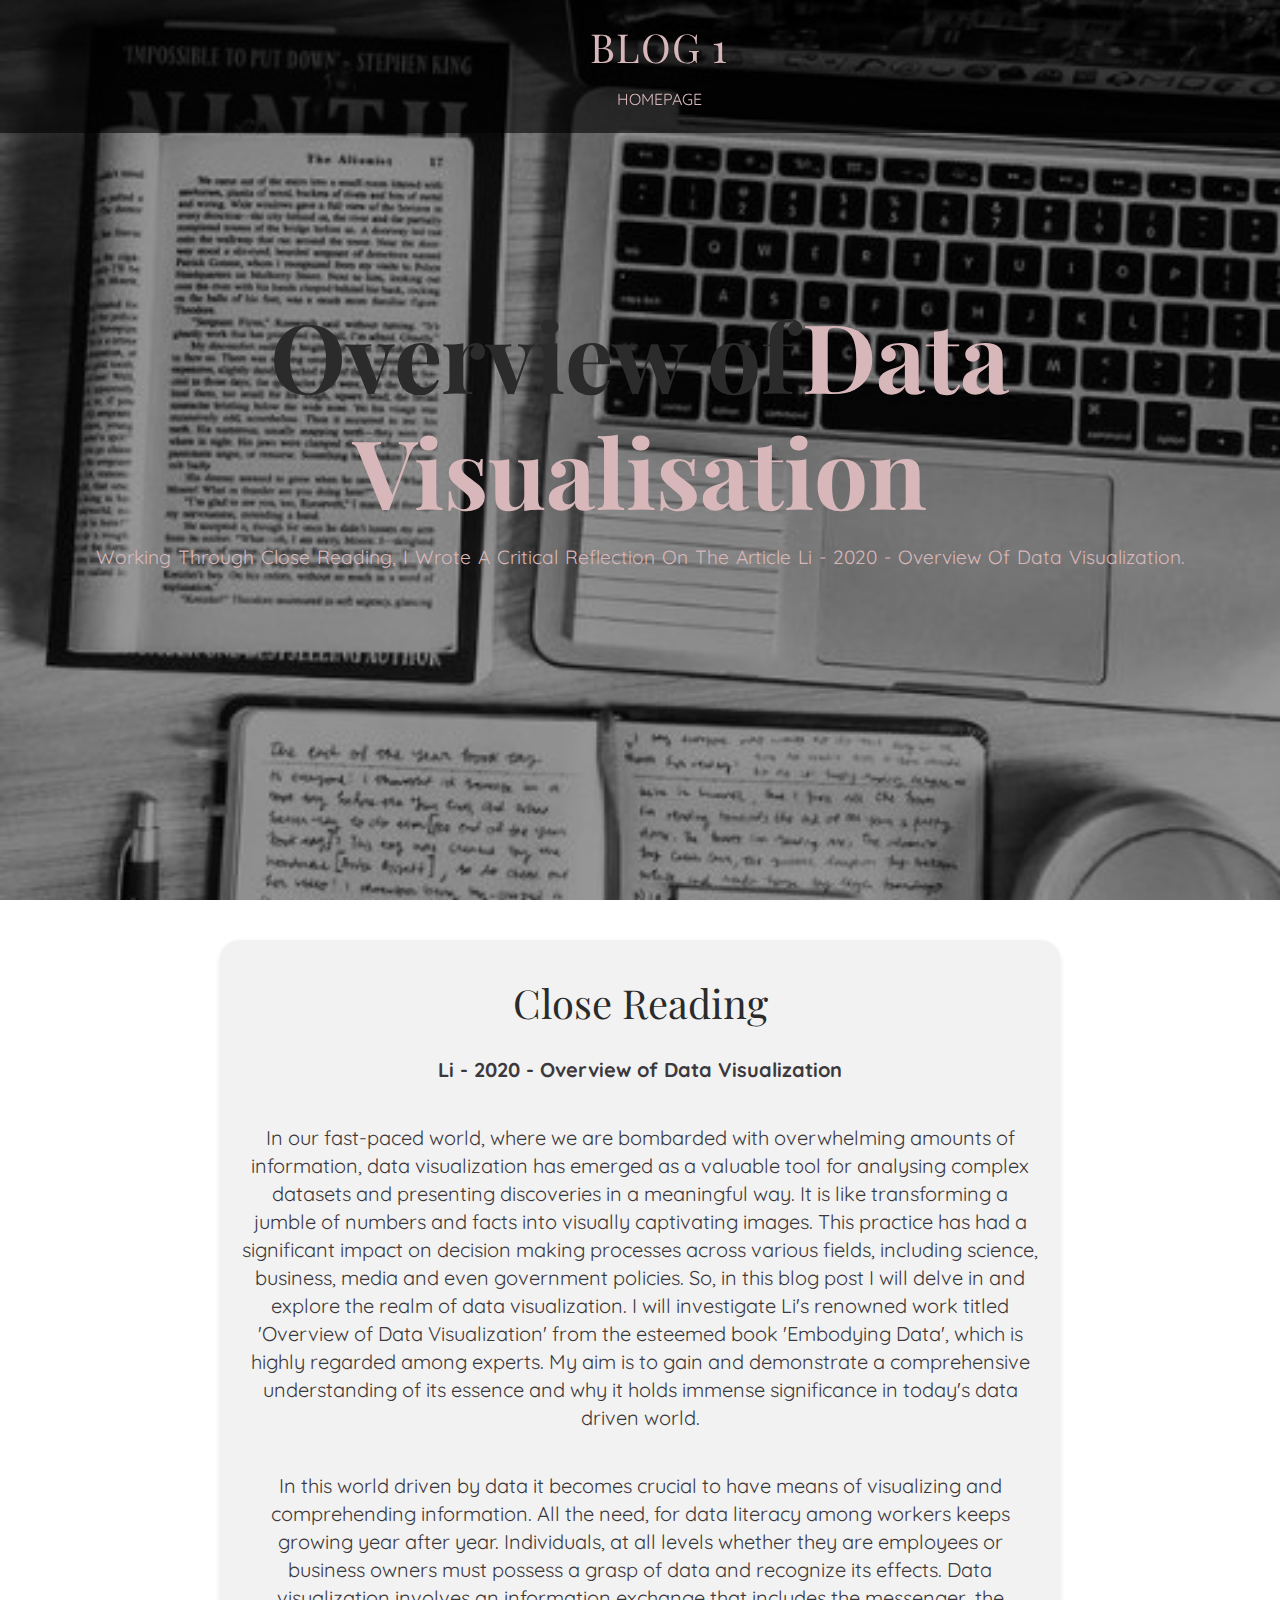
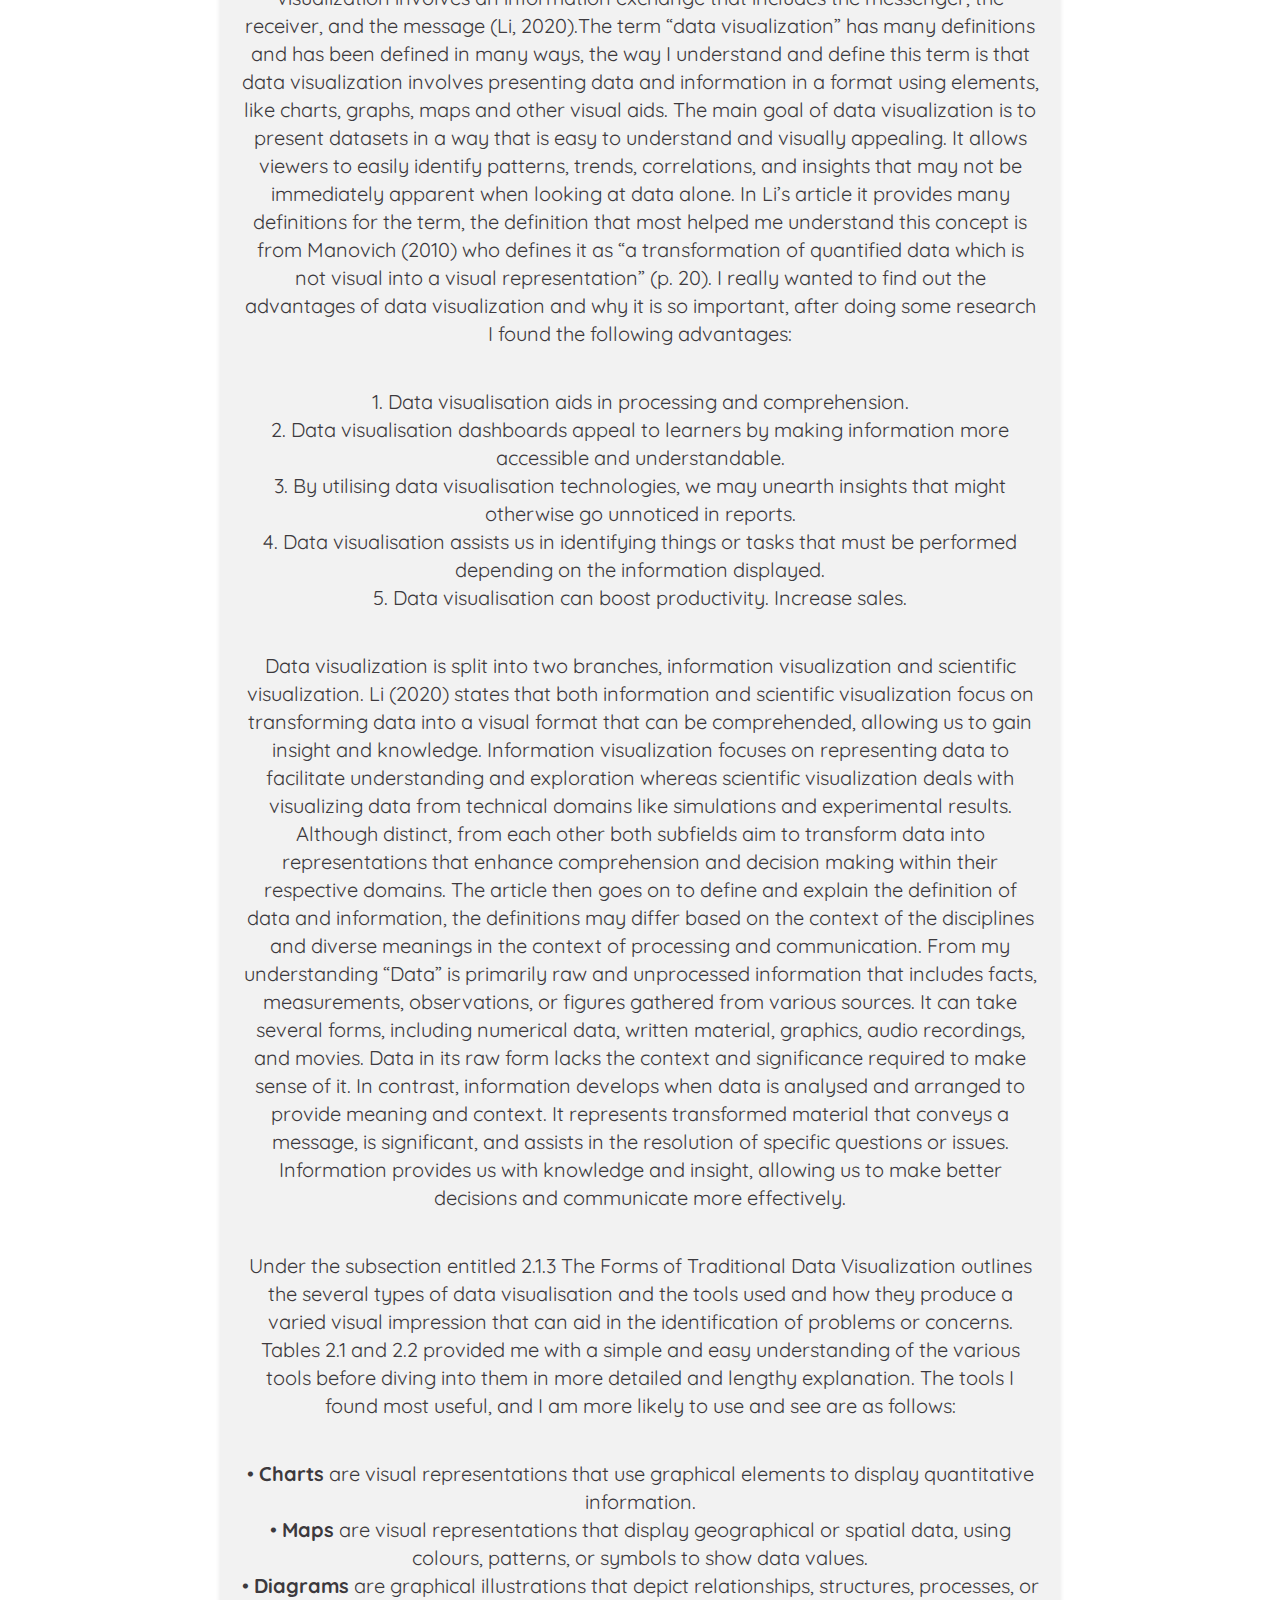
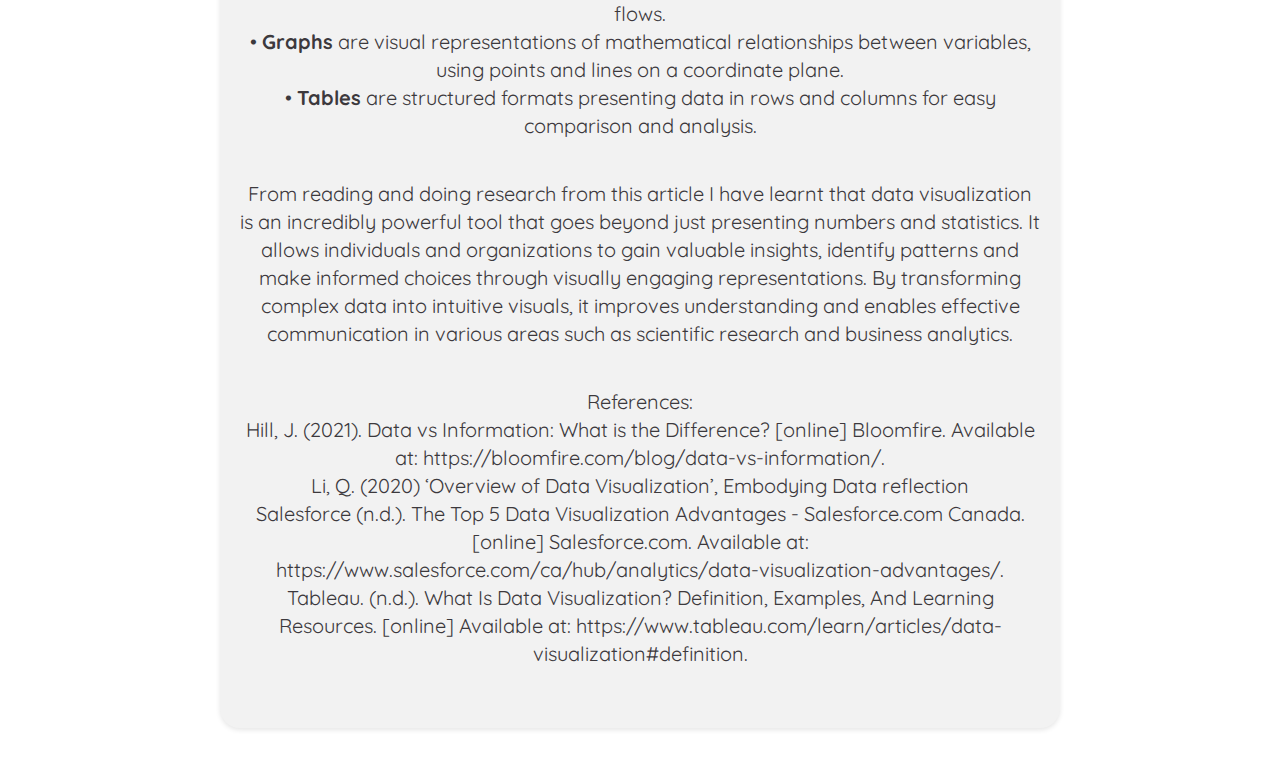
<file: blog1.html>
<DOCTYPE html>
    <html lang="en">
      <head>
        <meta charset="UTF-8" />
        <meta http-equiv="X-UA-Compatible" content="IE=edge" />
        <meta name="viewport" content="width=device-width, initial-scale=1.0" />
        <link rel="stylesheet" href="https://cdnjs.cloudflare.com/ajax/libs/font-awesome/5.15.1/css/all.min.css" integrity="sha512-+4zCK9k+qNFUR5X+cKL9EIR+ZOhtIloNl9GIKS57V1MyNsYpYcUrUeQc9vNfzsWfV28IaLL3i96P9sdNyeRssA==" crossorigin="anonymous" />
        <link rel="stylesheet" href="blog1.css" />
        <title>BLOG</title>
      </head>
      <body>
    
        <!-- header -->
        <header>
          <nav class = "navbar">
            <div class = "container">
              <a href = "index.html" class = "navbar-brand">BLOG 1</a>
              <div class = "navbar-nav">
                <ul>
                  <li><a href="index.html">Homepage</a></li>
                  
              </ul>
              </div>
            </div>
          </nav>
          <div class = "banner">
            <div class = "container">
              <h1 class = "banner-title">
                <span>Overview of</span>Data Visualisation
              </h1>
              <p><b>Working through close reading, I wrote a critical reflection on the article Li - 2020 - Overview of Data Visualization.</b></p>
            </div>
          </div>
        </header>
        <!-- end of header -->
    
        <!--IxD Process-->
    <div class="title">
          <div class="container1">
            <h2>Close Reading</h2>
              <p><b>Li - 2020 - Overview of Data Visualization</b><br>
                <p>In our fast-paced world, where we are bombarded with overwhelming amounts of information, 
                    data visualization has emerged as a valuable tool for analysing complex datasets and
                     presenting discoveries in a meaningful way. It is like transforming a jumble of numbers
                      and facts into visually captivating images. This practice has had a significant impact 
                      on decision making processes across various fields, including science, business, media 
                      and even government policies. So, in this blog post I will delve in and explore the 
                      realm of data visualization. I will investigate Li's renowned work titled 'Overview 
                      of Data Visualization' from the esteemed book 'Embodying Data', which is highly 
                      regarded among experts. My aim is to gain and demonstrate a comprehensive 
                      understanding of its essence and why it holds immense significance in today's data driven world.</p>
    
                <p>In this world driven by data it becomes crucial to have means of visualizing and comprehending 
                    information. All the need, for data literacy among workers keeps growing year after year. 
                    Individuals, at all levels whether they are employees or business owners must possess a 
                    grasp of data and recognize its effects. Data visualization involves an information 
                    exchange that includes the messenger, the receiver, and the message (Li, 2020).The 
                    term “data visualization” has many definitions and has been defined in many ways, 
                    the way I understand and define this term is that data visualization involves 
                    presenting data and information in a format using elements, like charts, 
                    graphs, maps and other visual aids. The main goal of data visualization 
                    is to present datasets in a way that is easy to understand and visually 
                    appealing. It allows viewers to easily identify patterns, trends, correlations, 
                    and insights that may not be immediately apparent when looking at data alone. 
                    In Li’s article it provides many definitions for the term, the definition
                     that most helped me understand this concept is from Manovich (2010) who defines
                      it as “a transformation of quantified data which is not visual into a visual 
                      representation” (p. 20). I really wanted to find out the advantages of data 
                      visualization and why it is so important, after doing some research I 
                      found the following advantages:</p>
                
                <p>1.	Data visualisation aids in processing and comprehension.<br>
                    2.	Data visualisation dashboards appeal to learners by making information more accessible and understandable.<br>
                    3.	By utilising data visualisation technologies, we may unearth insights that might otherwise go unnoticed in reports.<br>
                    4.	Data visualisation assists us in identifying things or tasks that must be performed depending on the information displayed.<br>
                    5.	Data visualisation can boost productivity. Increase sales.<br>
                    </p>
                    
                <p>Data visualization is split into two branches, information visualization and scientific visualization. Li (2020) states 
                    that both information and scientific visualization focus on transforming data into a visual format that can be comprehended, 
                    allowing us to gain insight and knowledge. Information visualization focuses on representing data to facilitate understanding 
                    and exploration whereas scientific visualization deals with visualizing data from technical domains like simulations and 
                    experimental results. Although distinct, from each other both subfields aim to transform data into representations that 
                    enhance comprehension and decision making within their respective domains. The article then goes on to define and explain 
                    the definition of data and information, the definitions may differ based on the context of the disciplines and diverse meanings 
                    in the context of processing and communication. From my understanding “Data” is primarily raw and unprocessed information that 
                    includes facts, measurements, observations, or figures gathered from various sources. It can take several forms, including 
                    numerical data, written material, graphics, audio recordings, and movies. Data in its raw form lacks the context and 
                    significance required to make sense of it. In contrast, information develops when data is analysed and arranged to 
                    provide meaning and context. It represents transformed material that conveys a message, is significant, and assists 
                    in the resolution of specific questions or issues. Information provides us with knowledge and insight, allowing 
                    us to make better decisions and communicate more effectively.
                </p>
    
                  <p>Under the subsection entitled 2.1.3 The Forms of Traditional Data Visualization outlines the several types of data 
                    visualisation and the tools used and how they produce a varied visual impression that can aid in the identification 
                    of problems or concerns. Tables 2.1 and 2.2 provided me with a simple and easy understanding of the various tools 
                    before diving into them in more detailed and lengthy explanation. The tools I found most useful, and I am more 
                    likely to use and see are as follows: 
                  </p>
    
                  <p>•	<b>Charts</b> are visual representations that use graphical elements to display quantitative information.<br>
                    •	 <b>Maps</b> are visual representations that display geographical or spatial data, using colours, patterns, or symbols to show data values.<br>
                    •	 <b>Diagrams</b> are graphical illustrations that depict relationships, structures, processes, or flows.<br>
                    •	 <b>Graphs</b> are visual representations of mathematical relationships between variables, using points and lines on a coordinate plane.<br>
                    •	 <b>Tables</b> are structured formats presenting data in rows and columns for easy comparison and analysis.<br>
                    </p>
    
                <p>From reading and doing research from this article I have learnt that data visualization is an incredibly powerful tool that 
                    goes beyond just presenting numbers and statistics. It allows individuals and organizations to gain valuable insights, 
                    identify patterns and make informed choices through visually engaging representations. By transforming complex data 
                    into intuitive visuals, it improves understanding and enables effective communication in various areas such as 
                    scientific research and business analytics. </p>
    
                <p>References:<br>
                    Hill, J. (2021). Data vs Information: What is the Difference? [online] Bloomfire. Available at: https://bloomfire.com/blog/data-vs-information/.<br>
                    Li, Q. (2020) ‘Overview of Data Visualization’, Embodying Data reflection<br>
                    Salesforce (n.d.). The Top 5 Data Visualization Advantages - Salesforce.com Canada. [online] Salesforce.com. Available at: https://www.salesforce.com/ca/hub/analytics/data-visualization-advantages/.<br>
                    Tableau. (n.d.). What Is Data Visualization? Definition, Examples, And Learning Resources. [online] Available at: https://www.tableau.com/learn/articles/data-visualization#definition.<br>
              </p>
                
                </p>
          </div>
        <!--End of design-->
      </body>
    </html>
</file>
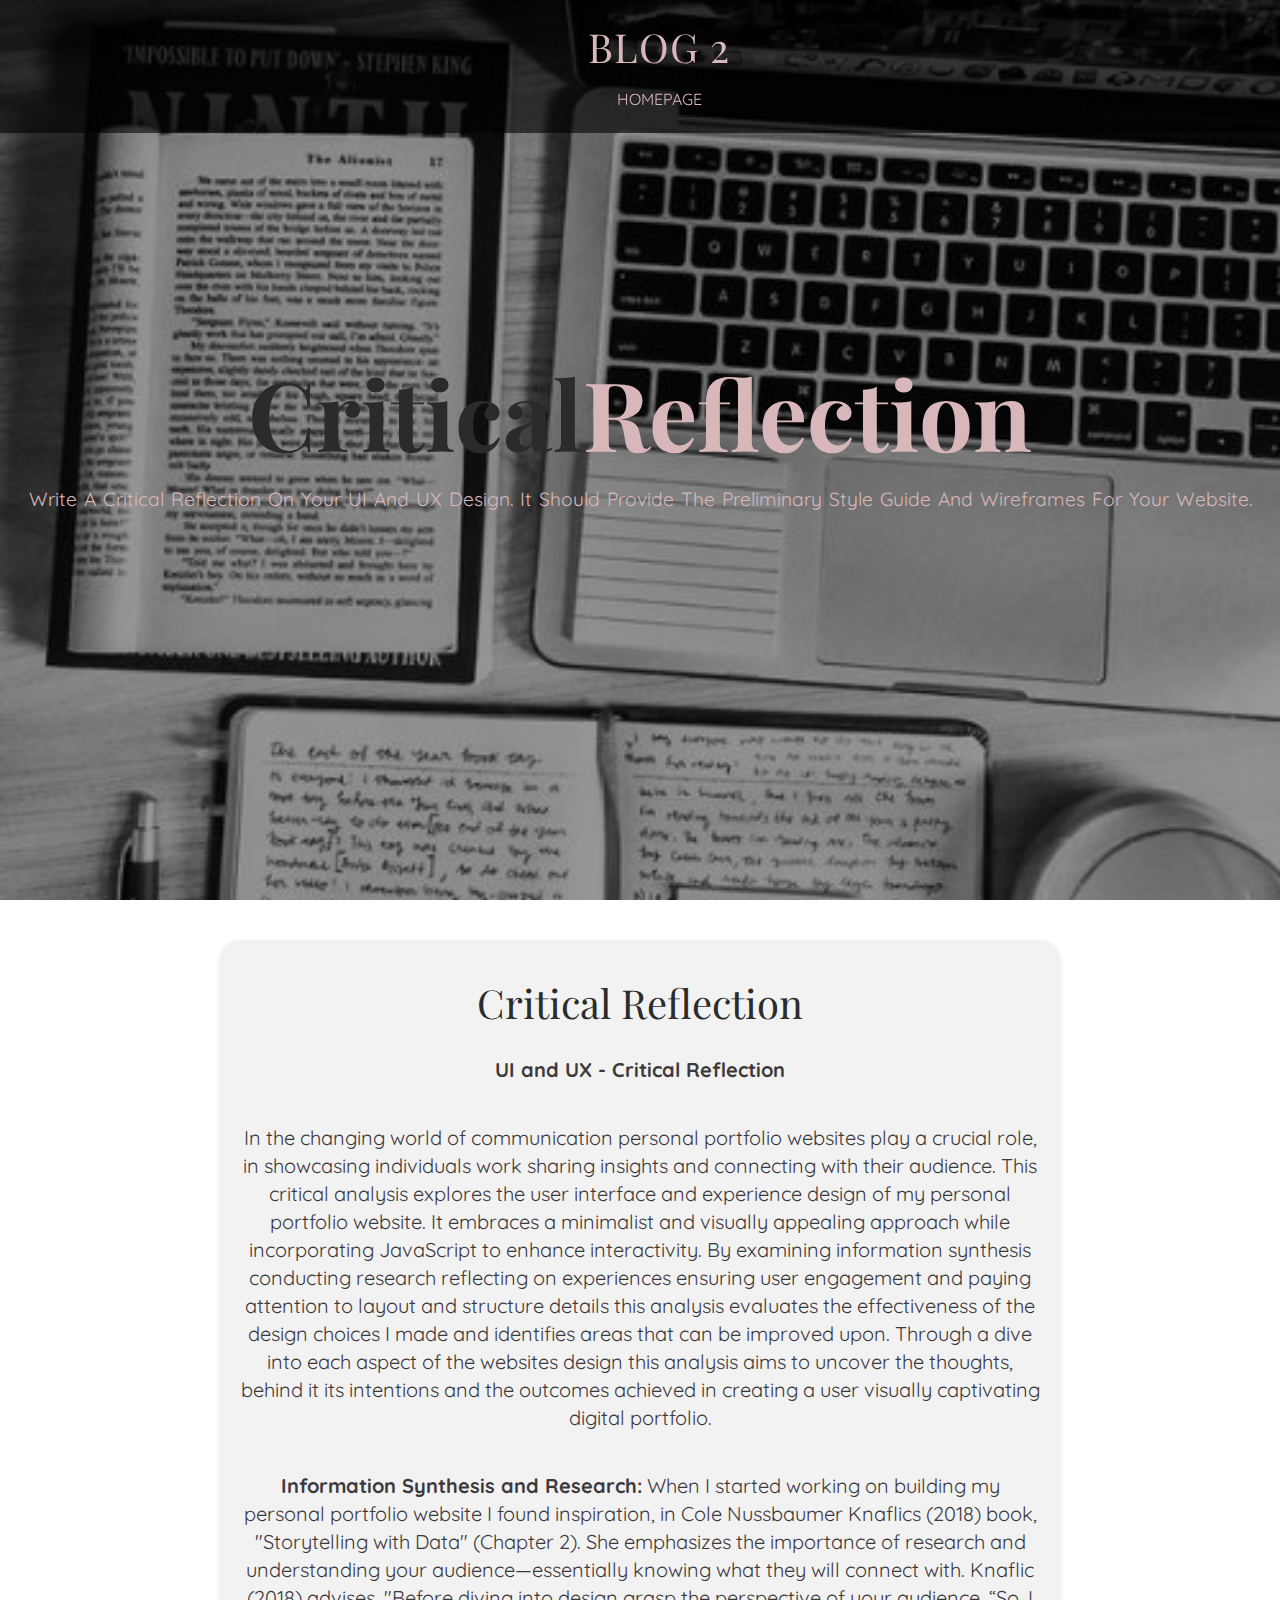
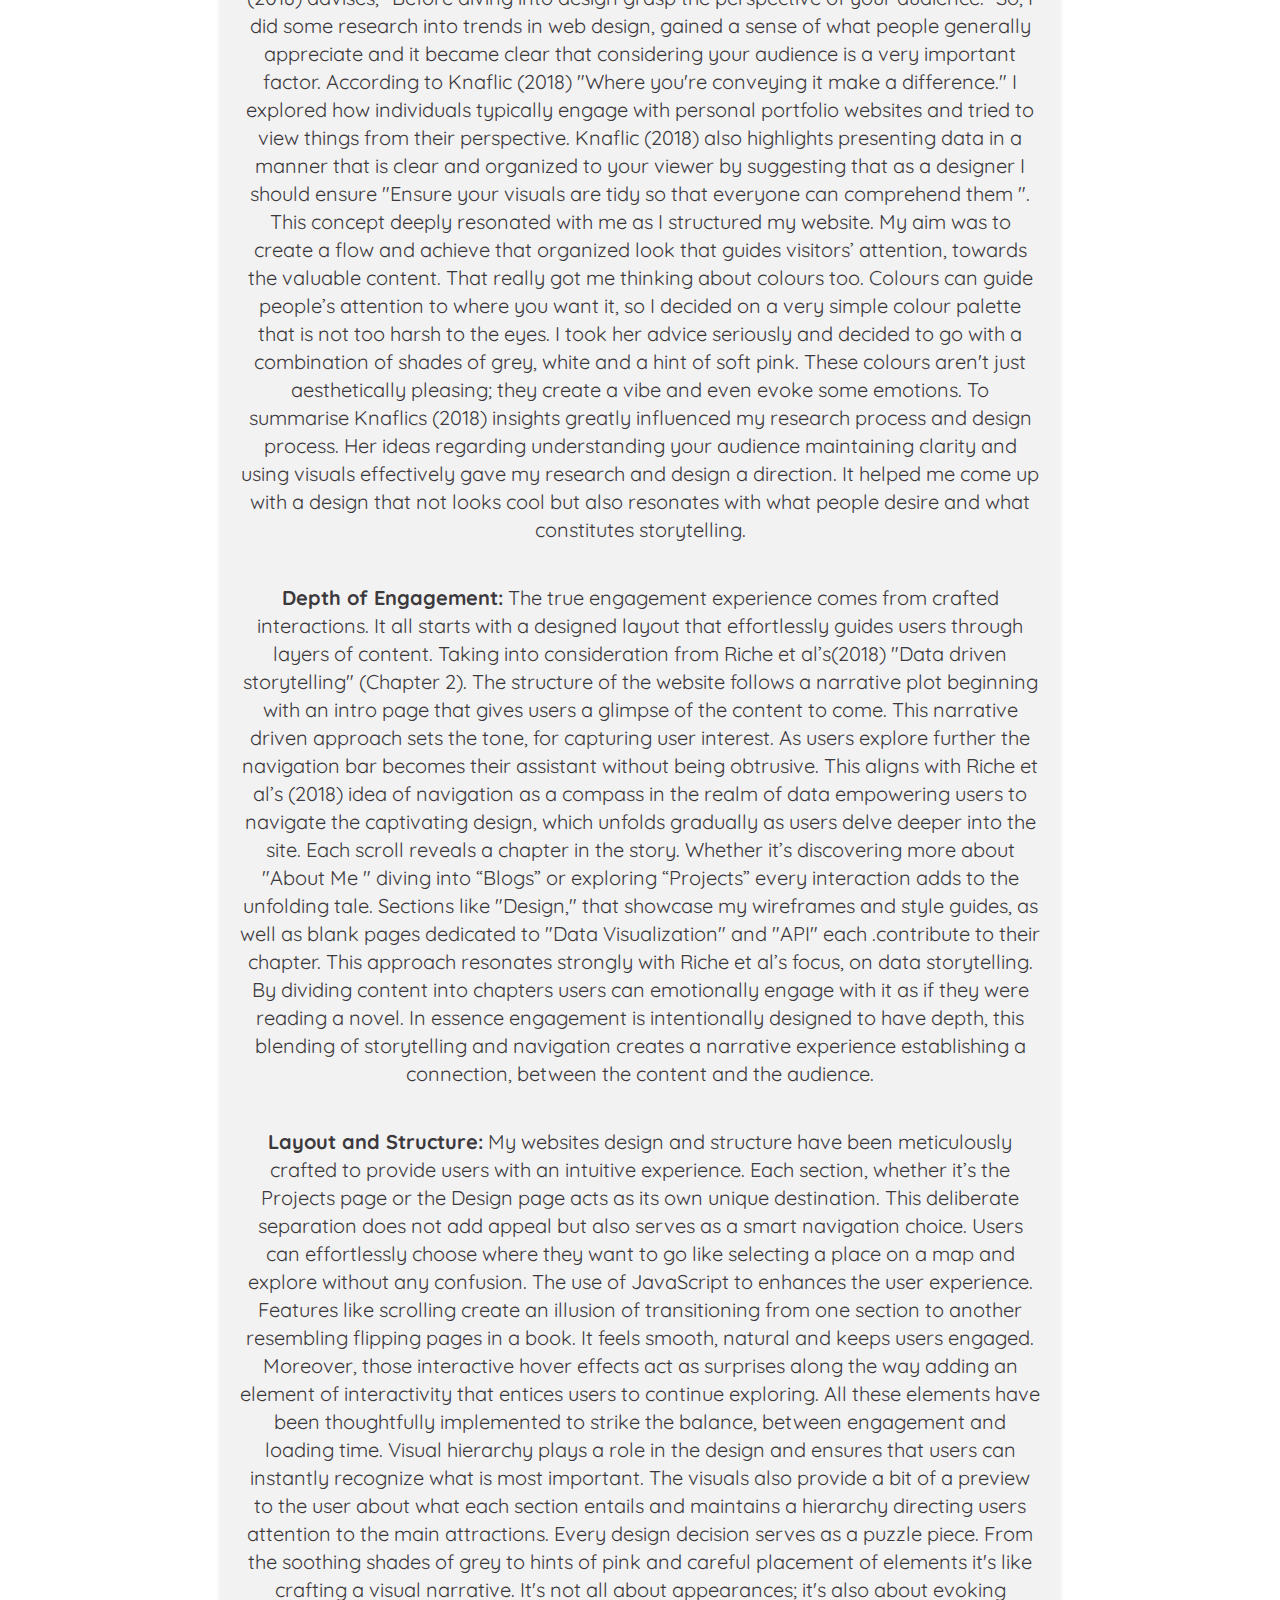
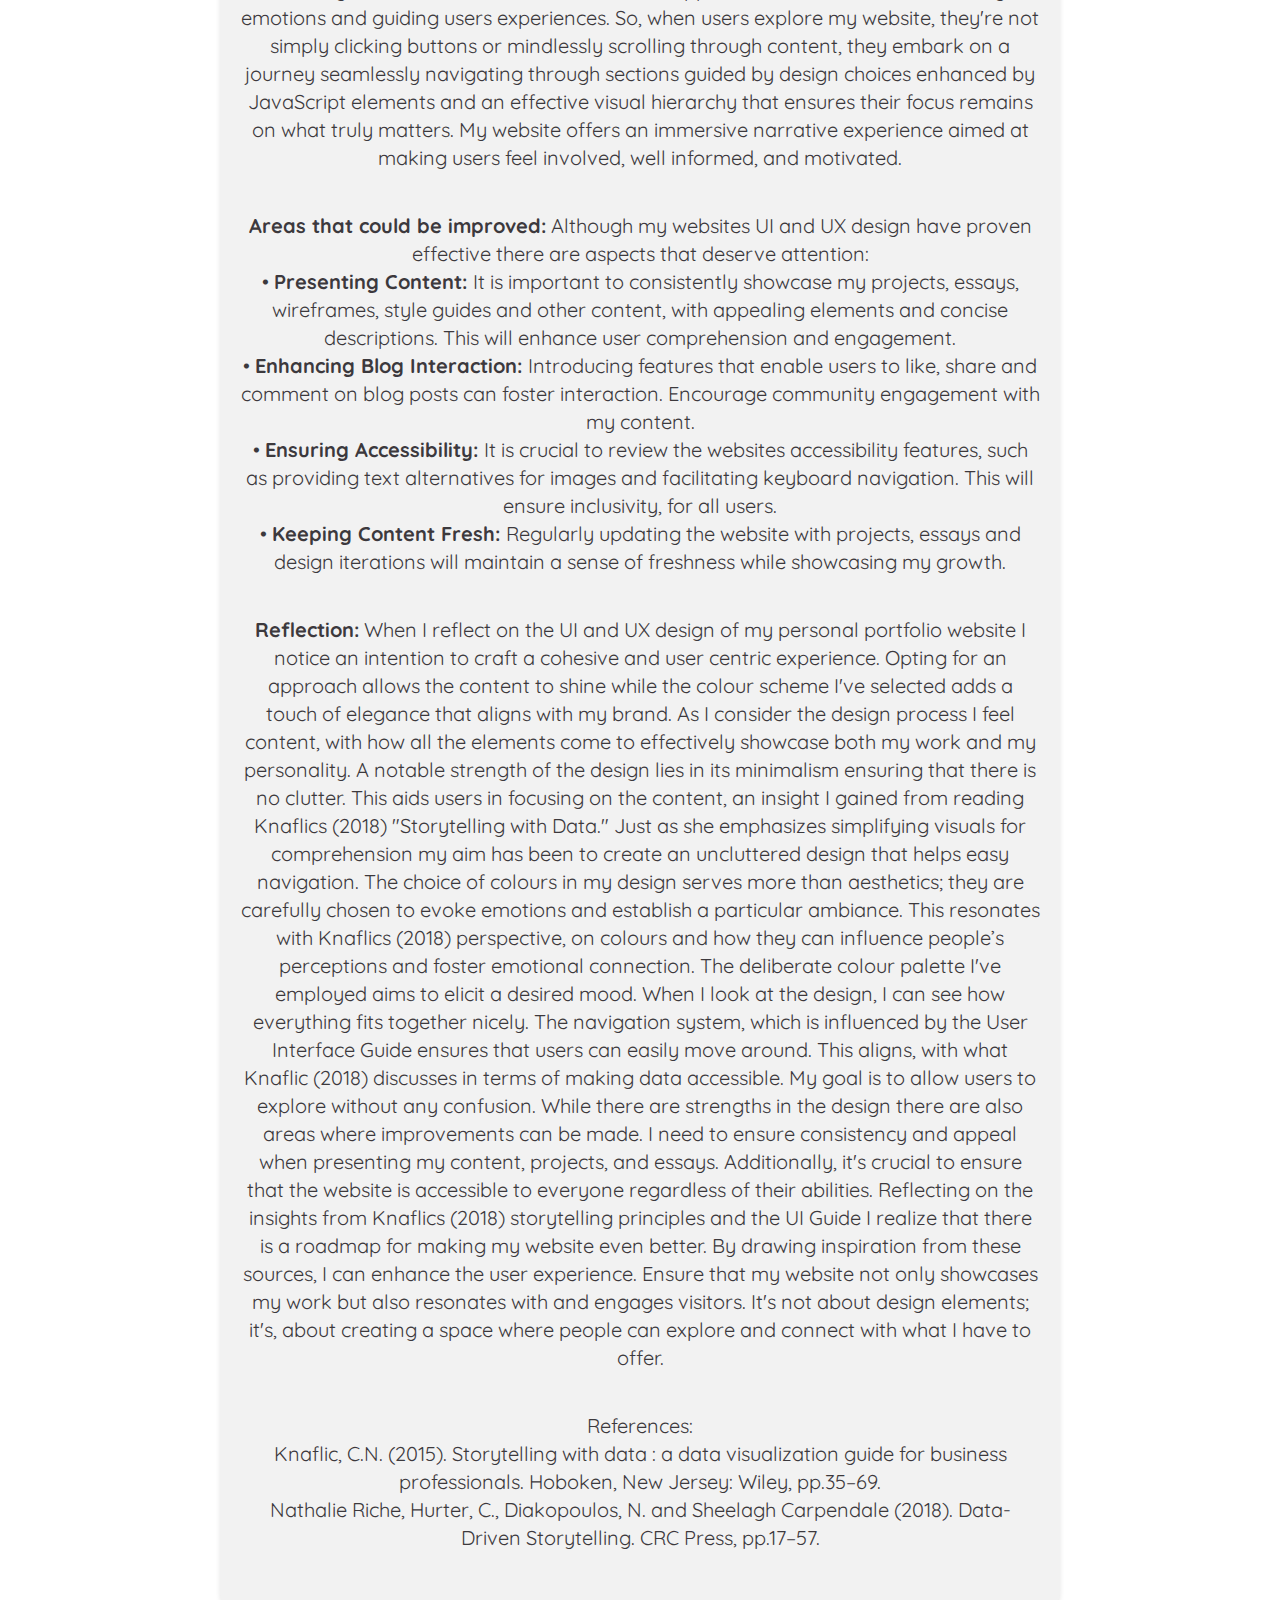
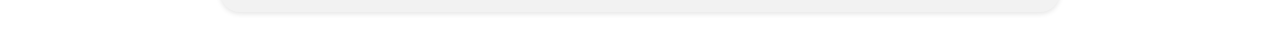
<file: blog2.html>
<DOCTYPE html>
    <html lang="en">
      <head>
        <meta charset="UTF-8" />
        <meta http-equiv="X-UA-Compatible" content="IE=edge" />
        <meta name="viewport" content="width=device-width, initial-scale=1.0" />
        <link rel="stylesheet" href="https://cdnjs.cloudflare.com/ajax/libs/font-awesome/5.15.1/css/all.min.css" integrity="sha512-+4zCK9k+qNFUR5X+cKL9EIR+ZOhtIloNl9GIKS57V1MyNsYpYcUrUeQc9vNfzsWfV28IaLL3i96P9sdNyeRssA==" crossorigin="anonymous" />
        <link rel="stylesheet" href="blog1.css" />
        <title>BLOG</title>
      </head>
      <body>
    
        <!-- header -->
        <header>
          <nav class = "navbar">
            <div class = "container">
              <a href = "index.html" class = "navbar-brand">BLOG 2</a>
              <div class = "navbar-nav">
                <ul>
                  <li><a href="index.html">Homepage</a></li>
                  
              </ul>
              </div>
            </div>
          </nav>
          <div class = "banner">
            <div class = "container">
              <h1 class = "banner-title">
                <span>Critical</span>Reflection
              </h1>
              <p><b>Write a Critical Reflection on your UI and UX design. It should provide the preliminary style guide and wireframes for your website. </b></p>
            </div>
          </div>
        </header>
        <!-- end of header -->
    
        <!--IxD Process-->
    <div class="title">
          <div class="container1">
            <h2>Critical Reflection</h2>
              <p><b>UI and UX - Critical Reflection</b><br>
                <p>In the changing world of communication personal portfolio websites play a crucial role, 
                    in showcasing individuals work sharing insights and connecting with their audience. 
                    This critical analysis explores the user interface and experience design of my personal portfolio website.
                     It embraces a minimalist and visually appealing approach while incorporating JavaScript to enhance 
                     interactivity. By examining information synthesis conducting research reflecting on experiences 
                     ensuring user engagement and paying attention to layout and structure details this analysis 
                     evaluates the effectiveness of the design choices I made and identifies areas that can be 
                     improved upon. Through a dive into each aspect of the websites design this analysis aims to 
                     uncover the thoughts, behind it its intentions and the outcomes achieved in creating a user 
                     visually captivating digital portfolio.</p>
    
                <p><b>Information Synthesis and Research:</b>
                    When I started working on building my personal portfolio website I found inspiration, in Cole 
                    Nussbaumer Knaflics (2018) book, "Storytelling with Data" (Chapter 2). She emphasizes the 
                    importance of research and understanding your audience—essentially knowing what they will 
                    connect with. Knaflic (2018) advises, "Before diving into design grasp the perspective of 
                    your audience. “So, I did some research into trends in web design, gained a sense of what 
                    people generally appreciate and it became clear that considering your audience is a very 
                    important factor. According to Knaflic (2018) "Where you're conveying it make a difference." 
                    I explored how individuals typically engage with personal portfolio websites and tried to
                     view things from their perspective. Knaflic (2018) also highlights presenting data in a 
                     manner that is clear and organized to your viewer by suggesting that as a designer I 
                     should ensure "Ensure your visuals are tidy so that everyone can comprehend them ". 
                     This concept deeply resonated with me as I structured my website. My aim was to create a 
                     flow and achieve that organized look that guides visitors’ attention, towards the valuable content. 
                     That really got me thinking about colours too. Colours can guide people’s attention to where you 
                     want it, so I decided on a very simple colour palette that is not too harsh to the eyes. I took 
                     her advice seriously and decided to go with a combination of shades of grey, white and a hint of 
                     soft pink. These colours aren't just aesthetically pleasing; they create a vibe and even evoke 
                     some emotions. To summarise Knaflics (2018) insights greatly influenced my research process and 
                     design process. Her ideas regarding understanding your audience maintaining clarity and using 
                     visuals effectively gave my research and design a direction. It helped me come up with a design 
                     that not looks cool but also resonates with what people desire and what constitutes storytelling.
                    </p>
               
                    <p><b>Depth of Engagement:</b>
                        The true engagement experience comes from crafted interactions. It all starts with a designed 
                        layout that effortlessly guides users through layers of content. Taking into consideration 
                        from Riche et al’s(2018) "Data driven storytelling" (Chapter 2). The structure of the website 
                        follows a narrative plot beginning with an intro page that gives users a glimpse of the content 
                        to come. This narrative driven approach sets the tone, for capturing user interest. As users 
                        explore further the navigation bar becomes their assistant without being obtrusive. This 
                        aligns with Riche et al’s (2018) idea of navigation as a compass in the realm of data 
                        empowering users to navigate the captivating design, which unfolds gradually as users 
                        delve deeper into the site. Each scroll reveals a chapter in the story. Whether it’s 
                        discovering more about "About Me " diving into “Blogs” or exploring “Projects” every 
                        interaction adds to the unfolding tale. Sections like "Design," that showcase my wireframes 
                        and style guides, as well as blank pages dedicated to "Data Visualization" and "API" each 
                        .contribute to their chapter. This approach resonates strongly with Riche et al’s focus, on
                        data storytelling. By dividing content into chapters users can emotionally engage with it as
                        if they were reading a novel. In essence engagement is intentionally designed to have depth, 
                        this blending of storytelling and navigation creates a narrative experience establishing a 
                        connection, between the content and the audience.
                        </p>

                        <p><b>Layout and Structure:</b>
                            My websites design and structure have been meticulously crafted to provide users with an intuitive 
                            experience. Each section, whether it’s the Projects page or the Design page acts as its own unique 
                            destination. This deliberate separation does not add appeal but also serves as a smart navigation choice. 
                            Users can effortlessly choose where they want to go like selecting a place on a map and explore without 
                            any confusion. The use of JavaScript to enhances the user experience. Features like scrolling create an 
                            illusion of transitioning from one section to another resembling flipping pages in a book. It feels 
                            smooth, natural and keeps users engaged. Moreover, those interactive hover effects act as surprises 
                            along the way adding an element of interactivity that entices users to continue exploring. All these 
                            elements have been thoughtfully implemented to strike the balance, between engagement and loading time. 
                            Visual hierarchy plays a role in the design and ensures that users can instantly recognize what is most 
                            important. The visuals also provide a bit of a preview to the user about what each section entails and
                            maintains a hierarchy directing users attention to the main attractions. Every design decision serves 
                            as a puzzle piece. From the soothing shades of grey to hints of pink and careful placement of elements 
                            it's like crafting a visual narrative. It's not all about appearances; it's also about evoking emotions
                            and guiding users experiences. So, when users explore my website, they're not simply clicking buttons
                            or mindlessly scrolling through content, they embark on a journey seamlessly navigating through 
                            sections guided by design choices enhanced by JavaScript elements and an effective visual hierarchy 
                            that ensures their focus remains on what truly matters. My website offers an immersive narrative 
                            experience aimed at making users feel involved, well informed, and motivated.
                            </p>
                    
    
                  <p><b>Areas that could be improved:</b>
                    Although my websites UI and UX design have proven effective there are aspects that deserve attention:<br>
                    •	<b>Presenting Content: </b> It is important to consistently showcase my projects, essays, wireframes, style guides and other content, with appealing elements and concise descriptions. This will enhance user comprehension and engagement.<br>
                    •	 <b>Enhancing Blog Interaction: </b> Introducing features that enable users to like, share and comment on blog posts can foster interaction. Encourage community engagement with my content.<br>
                    •	 <b>Ensuring Accessibility: </b> It is crucial to review the websites accessibility features, such as providing text alternatives for images and facilitating keyboard navigation. This will ensure inclusivity, for all users.<br>
                    •	 <b>Keeping Content Fresh: </b> Regularly updating the website with projects, essays and design iterations will maintain a sense of freshness while showcasing my growth.<br>
                    </p>

                    <p><b>Reflection:</b>
                       When I reflect on the UI and UX design of my personal portfolio website I notice an intention to craft a cohesive and user 
                       centric experience. Opting for an approach allows the content to shine while the colour scheme I've selected adds a touch of 
                       elegance that aligns with my brand. As I consider the design process I feel content, with how all the elements come to effectively
                        showcase both my work and my personality. A notable strength of the design lies in its minimalism ensuring that there is no 
                        clutter. This aids users in focusing on the content, an insight I gained from reading Knaflics (2018) "Storytelling with Data." 
                        Just as she emphasizes simplifying visuals for comprehension my aim has been to create an uncluttered design that helps easy 
                        navigation. The choice of colours in my design serves more than aesthetics; they are carefully chosen to evoke emotions and 
                        establish a particular ambiance. This resonates with Knaflics (2018) perspective, on colours and how they can influence people’s 
                        perceptions and foster emotional connection. The deliberate colour palette I've employed aims to elicit a desired mood. When I 
                        look at the design, I can see how everything fits together nicely. The navigation system, which is influenced by the User 
                        Interface Guide ensures that users can easily move around. This aligns, with what Knaflic (2018) discusses in terms of 
                        making data accessible. My goal is to allow users to explore without any confusion. While there are strengths in the design 
                        there are also areas where improvements can be made. I need to ensure consistency and appeal when presenting my content, 
                        projects, and essays. Additionally, it's crucial to ensure that the website is accessible to everyone regardless of their 
                        abilities. Reflecting on the insights from Knaflics (2018) storytelling principles and the UI Guide I realize that there is a 
                        roadmap for making my website even better. By drawing inspiration from these sources, I can enhance the user experience. 
                        Ensure that my website not only showcases my work but also resonates with and engages visitors. It's not about design elements; 
                        it's, about creating a space where people can explore and connect with what I have to offer.
                        </p>
    
                
    
                <p>References:<br>
                    Knaflic, C.N. (2015). Storytelling with data : a data visualization guide for business professionals. Hoboken, New Jersey: Wiley, pp.35–69.<br>
                    Nathalie Riche, Hurter, C., Diakopoulos, N. and Sheelagh Carpendale (2018). Data-Driven Storytelling. CRC Press, pp.17–57.<br>
                    
                </p>
          </div>
        <!--End of design-->
      </body>
    </html>
</file>
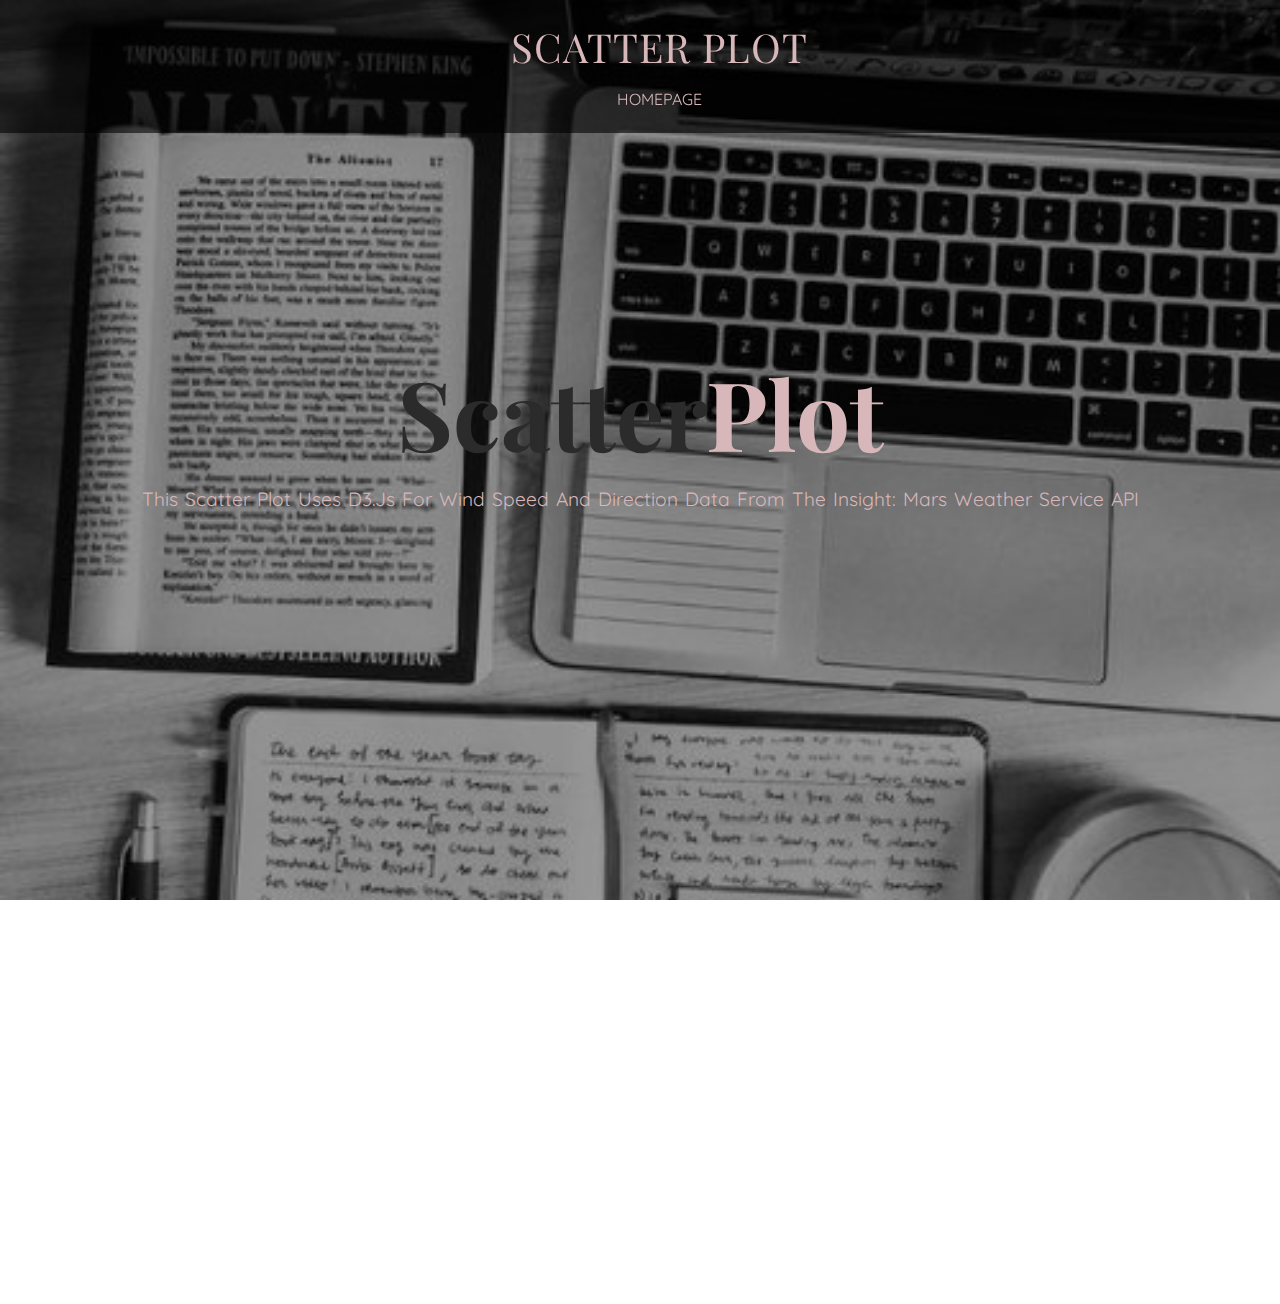
<file: scatterplot.html>
<DOCTYPE html>
    <html lang="en">
      <head>
        <meta charset="UTF-8" />
        <meta http-equiv="X-UA-Compatible" content="IE=edge" />
        <meta name="viewport" content="width=device-width, initial-scale=1.0" />
        <link rel="stylesheet" href="https://cdnjs.cloudflare.com/ajax/libs/font-awesome/5.15.1/css/all.min.css" integrity="sha512-+4zCK9k+qNFUR5X+cKL9EIR+ZOhtIloNl9GIKS57V1MyNsYpYcUrUeQc9vNfzsWfV28IaLL3i96P9sdNyeRssA==" crossorigin="anonymous" />
        <link rel="stylesheet" href="blog1.css" />
        <script src="https://d3js.org/d3.v7.min.js"></script>
        <title>PLOT1</title>
      </head>
      <body>
    
        <!-- header -->
        <header>
          <nav class = "navbar">
            <div class = "container">
              <a href = "index.html" class = "navbar-brand">SCATTER PLOT</a>
              <div class = "navbar-nav">
                <ul>
                  <li><a href="index.html">Homepage</a></li>
                  
              </ul>
              </div>
            </div>
          </nav>
          <div class = "banner">
            <div class = "container">
              <h1 class = "banner-title">
                <span>Scatter</span>Plot
              </h1>
              <p><b>This scatter plot uses D3.js for wind speed and direction data from the Insight: Mars Weather Service API</b></p>
            </div>
          </div>
        </header>
        <!-- end of header -->
                

<svg id="scatter-plot" width="800" height="400"></svg>

<script>
    const svg = d3.select("#scatter-plot");

    const width = +svg.attr('width');
    const height = +svg.attr('height');

    const render = data => {
        const title = 'Mars Weather Scatter Plot';

        const xValue = d => d.windSpeed;
        const xAxisLabel = 'Wind Speed (m/s)';

        const yValue = d => d.windDirection;
        const circleRadius = 6;
        const yAxisLabel = 'Wind Direction';

        const margin = { top: 60, right: 40, bottom: 88, left: 150 };
        const innerWidth = width - margin.left - margin.right;
        const innerHeight = height - margin.top - margin.bottom;

        const xScale = d3.scaleLinear()
            .domain(d3.extent(data, xValue))
            .range([0, innerWidth])
            .nice();

        const yScale = d3.scaleLinear()
            .domain(d3.extent(data, yValue))
            .range([innerHeight, 0])
            .nice();

        const g = svg.append('g')
            .attr('transform', `translate(${margin.left},${margin.top})`);

        const xAxis = d3.axisBottom(xScale)
            .tickSize(-innerHeight)
            .tickPadding(15);

        const yAxis = d3.axisLeft(yScale)
            .tickSize(-innerWidth)
            .tickPadding(10);

        const yAxisG = g.append('g').call(yAxis);
        yAxisG.selectAll('.domain').remove();

        yAxisG.append('text')
            .attr('class', 'axis-label')
            .attr('y', -93)
            .attr('x', -innerHeight / 2)
            .attr('fill', 'black')
            .attr('transform', `rotate(-90)`)
            .attr('text-anchor', 'middle')
            .text(yAxisLabel);

        const xAxisG = g.append('g').call(xAxis)
            .attr('transform', `translate(0,${innerHeight})`);

        xAxisG.select('.domain').remove();

        xAxisG.append('text')
            .attr('class', 'axis-label')
            .attr('y', 75)
            .attr('x', innerWidth / 2)
            .attr('fill', 'black')
            .text(xAxisLabel);

        g.selectAll('circle').data(data)
            .enter().append('circle')
            .attr('cy', d => yScale(yValue(d)))
            .attr('cx', d => xScale(xValue(d)))
            .attr('r', circleRadius)
            .style('fill', 'steelblue');

        g.append('text')
            .attr('class', 'title')
            .attr('y', -10)
            .text(title);
    };

    const weatherData = [
        { windSpeed: 2.5, windDirection: 'North' },
        { windSpeed: 3.0, windDirection: 'East' },
        { windSpeed: 2.8, windDirection: 'West' },
    ];

    render(weatherData);

</script>

</body>
</html>
</file>
<file: blog1.css>
@import url('https://fonts.googleapis.com/css2?family=Playfair+Display:wght@500;600;700;800;900&family=Quicksand:wght@300;400;500;600;700&display=swap');

:root{
    --Playfair: 'Playfair Display', serif;
    --Quicksand: 'Quicksand', sans-serif;
    --Roboto: 'Roboto', sans-serif;
    --dark: #3c393d;
    --exDark: #2b2b2b;
}
*{
    padding: 0;
    margin: 0;
    font-family: var(--Quicksand);
}
body{
    line-height: 1.4;
    color: var(--dark);
}
img{
    width: 100%;
    display: block;
}
.container{
    max-width: 1320px;
    margin: 0 auto;
    padding: 0 1.2rem;
}

/* header */
header{
    min-height: 100vh;
    background: linear-gradient(rgba(0, 0, 0, 0.4), rgba(0, 0, 0, 0.4)), url(/IMG/blogppost2.jpg) center/cover no-repeat fixed;
    display: flex;
    flex-direction: column;
    justify-content: stretch;
}
.navbar{
    background: rgba(0, 0, 0, 0.6);
    padding: 1.2rem;
    position: fixed;
    width: 100%;
    z-index: 999;
}
.navbar-nav ul li{
    list-style: none;
    display: inline-block;
    margin: 0 30px;
    position: relative;
}
.navbar-nav ul li a{
    text-decoration: none;
    color: #d8b7ba;
    text-transform: uppercase;
}
.navbar-nav ul li::after{
    content: '';
    height: 3px;
    width: 0;
    background: #d8b7ba;
    position: absolute;
    left: 0;
    bottom: -10px;
    transition: 0.5s;
}
.navbar-nav ul li:hover::after{
    width: 100%;
}
.navbar-brand{
    color: #d8b7ba;
    font-size: 2.5rem;
    display: block;
    text-align: center;
    text-decoration: none;
    font-family: var(--Playfair);
    letter-spacing: 1px;
}
.navbar-nav{
    padding: 0.8rem 0 0.2rem 0;
    text-align: center;
}

.banner{
    flex: 1;
    display: flex;
    align-items: center;
    justify-content: center;
    text-align: center;
    color: #d8b7ba;
}
.banner-title{
    font-size: 6rem;
    font-family: var(--Playfair);
    line-height: 1.2;
}
.banner-title span{
    font-family: var(--Playfair);
    color: var(--exDark);
}
.banner p{
    padding: 1rem 0 2rem 0;
    font-size: 1.2rem;
    text-transform: capitalize;
    font-family: var(--Roboto);
    font-weight: 300;
    word-spacing: 2px;
}
.banner form{
    background: #fff;
    border-radius: 2rem;
    padding: 0.6rem 1rem;
    display: flex;
    justify-content: space-between;
}
.search-input{
    font-family: var(--Roboto);
    font-size: 1.1rem;
    width: 100%;
    outline: 0;
    padding: 0.6rem 0;
    border: none;
}
.search-input::placeholder{
    text-transform: capitalize;
}
.search-btn{
    width: 40px;
    font-size: 1.1rem;
    color: var(--dark);
    border: none;
    background: transparent;
    outline: 0;
    cursor: pointer;
}

.container1 {
    background-color: #f2f2f2;
    padding: 20px;
    border-radius: 20px;
    box-shadow: 0 2px 5px rgba(0, 0, 0, 0.1);
    margin: 40px auto;
    max-width: 800px;
    margin-bottom: 40px;
  }
  
  .container1 h2 {
    font-size: 40px;
    font-family:var(--Playfair);
    font-weight: normal;
    padding: 15px;
    color:#2b2b2b;
    text-align: center;
    text-transform: capitalize;
    margin-bottom: 10px;
  }
  
  .container1 p {
    font-size: 20px;
    text-align: center;
    margin-bottom: 2em;
  }
</file>
